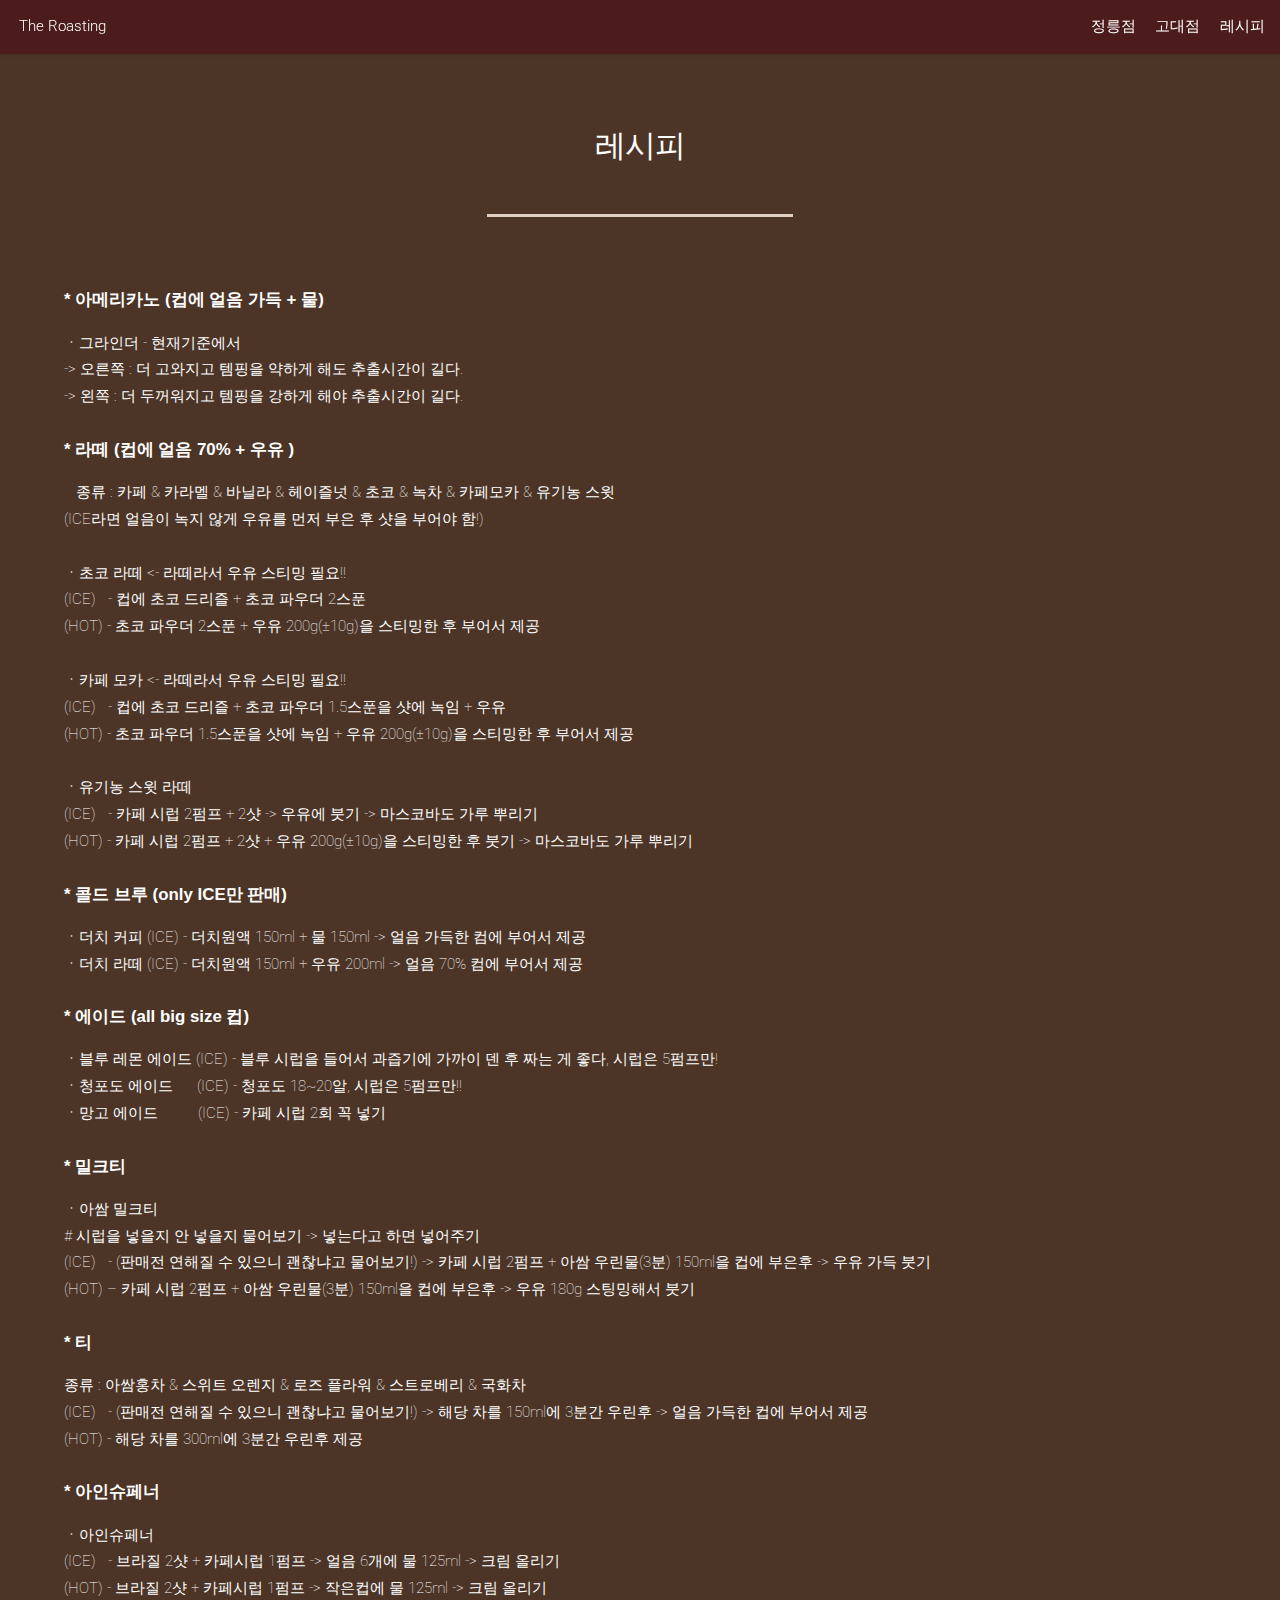
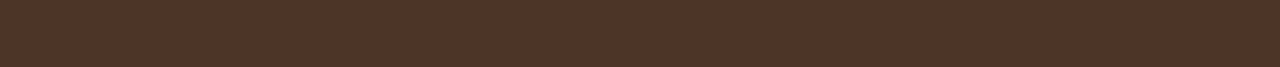
<file: recipe.html>
<!DOCTYPE HTML>
<!--
	Landed by HTML5 UP
	html5up.net | @ajlkn
	Free for personal and commercial use under the CCA 3.0 license (html5up.net/license)
-->

<!--
 ------------------------------
 * @history
 	version		date		brief
 	1.0.0.		2017-07-20	recipe.html 파일 생성및 초안 작성
 	1.0.1.		2017-07-20	레시피 내용 수정
	1.0.2.		2017-08-22	레시피 내용 수정 - 밀크티 관련
	1.0.3.		2017-08-24	레시피 내용 수정 - 아메리카노 관련
 * ----------------------------
 -->

<html>
	<head>
		<title>커피 원두량, 사용량 계산기</title>
		<meta charset="utf-8" />
		<meta name="viewport" content="user-scalable=no, initial-scale=1.0, maximum-scale=1.0, minimum-scale=1.0, width=device-width" />
		<!--[if lte IE 8]><script src="assets/js/ie/html5shiv.js"></script><![endif]-->
		<link rel="stylesheet" href="assets/css/main.css" />
		<!--[if lte IE 9]><link rel="stylesheet" href="assets/css/ie9.css" /><![endif]-->
		<!--[if lte IE 8]><link rel="stylesheet" href="assets/css/ie8.css" /><![endif]-->
	</head>
	<body>
		<div id="page-wrapper">

			<!-- Header -->
				<header id="header">
					<h1 id="logo"><a href="index.html">The Roasting</a></h1>
					 <nav id="nav">
						<ul>
							<li><a href="index.html">정릉점</a></li>
							<li><a href="korea.html">고대점</a></li>
							<li><a href="recipe.html">레시피</a></li>
							<!--<li><a href="#" class="button special">Sign Up</a></li>-->
						</ul>
					</nav>
				</header>

			<!-- Main -->
				<div id="main" class="wrapper style1">
					<div class="container">
						<header class="major">
							<h2>레시피</h2>

						</header>

							<section>

							<h4 style="font-weight: bold; font-family: sans-serif;">* 아메리카노 (컵에 얼음 가득 + 물)</h4>
								<div class="table-wrapper">
									ㆍ그라인더 - 현재기준에서  </br>
									-> 오른쪽 : 더 고와지고 템핑을 약하게 해도 추출시간이 길다.</br>
									-> 왼쪽  : 더 두꺼워지고 템핑을 강하게 해야 추출시간이 길다. </br></br>
								</div>

							<h4 style="font-weight: bold; font-family: sans-serif;">* 라떼 (컵에 얼음 70% + 우유 )</h4>
								<div class="table-wrapper">
									 &nbsp&nbsp 종류 : 카페 & 카라멜 & 바닐라 & 헤이즐넛 & 초코 & 녹차 & 카페모카 & 유기농 스윗</br>
									 (ICE라면 얼음이 녹지 않게 우유를 먼저 부은 후 샷을 부어야 함!)
									</br></br>
									ㆍ초코 라떼 <- 라떼라서 우유 스티밍 필요!!</br>
									(ICE) &nbsp&nbsp- 컵에 초코 드리즐 + 초코 파우더 2스푼</br>
									(HOT) - 초코 파우더 2스푼 + 우유 200g(±10g)을 스티밍한 후 부어서 제공</br>
									</br>
									ㆍ카페 모카 <- 라떼라서 우유 스티밍 필요!! </br>
									(ICE) &nbsp&nbsp- 컵에 초코 드리즐 + 초코 파우더 1.5스푼을 샷에 녹임 + 우유</br>
									(HOT) - 초코 파우더 1.5스푼을 샷에 녹임 + 우유 200g(±10g)을 스티밍한 후 부어서 제공</br>
									</br>
									ㆍ유기농 스윗 라떼  </br>
									(ICE) &nbsp&nbsp- 카페 시럽 2펌프 + 2샷 -> 우유에 붓기 -> 마스코바도 가루 뿌리기</br>
									(HOT) - 카페 시럽 2펌프 + 2샷 + 우유 200g(±10g)을 스티밍한 후 붓기 -> 마스코바도 가루 뿌리기</br>
									</br>
								</div>
							<h4 style="font-weight: bold; font-family: sans-serif;">* 콜드 브루 (only ICE만 판매)</h4>
								<div class="table-wrapper">
									ㆍ더치 커피 (ICE)  - 더치원액 150ml + 물 150ml -> 얼음 가득한 컴에 부어서 제공</br>	
									ㆍ더치 라떼 (ICE)  - 더치원액 150ml + 우유 200ml -> 얼음 70% 컴에 부어서 제공</br></br>
								</div>
							<h4 style="font-weight: bold; font-family: sans-serif;">* 에이드 (all big size 컵)</h4>
								<div class="table-wrapper">
									ㆍ블루 레몬 에이드 (ICE)  - 블루 시럽을 들어서 과즙기에 가까이 덴 후 짜는 게 좋다, 시럽은 5펌프만!</br>
									ㆍ청포도 에이드&nbsp&nbsp&nbsp&nbsp&nbsp&nbsp(ICE)  - 청포도 18~20알, 시럽은 5펌프만!!</br>
									ㆍ망고 에이드&nbsp&nbsp&nbsp&nbsp&nbsp&nbsp&nbsp&nbsp&nbsp&nbsp(ICE)  - 카페 시럽 2회 꼭 넣기</br>
								</div></br>
							<h4 style="font-weight: bold; font-family: sans-serif;">* 밀크티</h4>
								<div class="table-wrapper">
									ㆍ아쌈 밀크티</br>
									# 시럽을 넣을지 안 넣을지 물어보기 -> 넣는다고 하면 넣어주기</br>
									(ICE) &nbsp&nbsp- (판매전 연해질 수 있으니 괜찮냐고 물어보기!) -> 카페 시럽 2펌프 + 아쌈 우린물(3분) 150ml을 컵에 부은후 -> 우유 가득 붓기 </br>
									(HOT) – 카페 시럽 2펌프 + 아쌈 우린물(3분) 150ml을 컵에 부은후 -> 우유 180g 스팅밍해서 붓기</br></br>
								</div>

							<h4 style="font-weight: bold; font-family: sans-serif;">* 티</h4>
								<div class="table-wrapper">
									종류 : 아쌈홍차 & 스위트 오렌지 & 로즈 플라워 & 스트로베리 & 국화차</br>
									(ICE) &nbsp&nbsp- (판매전 연해질 수 있으니 괜찮냐고 물어보기!) -> 해당 차를 150ml에 3분간 우린후 -> 얼음 가득한 컵에 부어서 제공</br>
									(HOT) - 해당 차를 300ml에 3분간 우린후 제공</br>
								</div></br>
							<h4 style="font-weight: bold; font-family: sans-serif;">* 아인슈페너</h4>
								<div class="table-wrapper">
									ㆍ아인슈페너</br>
									(ICE) &nbsp&nbsp- 브라질 2샷 + 카페시럽 1펌프 -> 얼음 6개에 물 125ml -> 크림 올리기</br>
									(HOT) - 브라질 2샷 + 카페시럽 1펌프 -> 작은컵에 물 125ml -> 크림 올리기</br></br>
								</div>

								<!--
								<h4>* 라떼류</h4>
								<div class="table-wrapper">
									<table class="alt">
										<tbody>
											<tr>
												<td>카페 라떼</td>
												<td>바닐라 라떼</td>
												<td>카라멜 라떼</td>
											</tr>
											<tr>
												<td>헤이즐넛 라떼</td>
												<td>유기농 스윗 라떼</td>
												<td>그린티 라떼</td>
											</tr>
											<tr>
												<td>* 카페 모카</td>
												<td>* 핫 초코</td>
												<td>* 더치 라떼</td>
											</tr>
										</tbody>
									</table>
								</div>
								
							<h4>* 크림 올라가는 음료</h4>
								<div class="table-wrapper">
									<table class="alt">
										<tbody>
											<tr>
												<td>아인슈페너</td>
												<td>아인스모카무스</td>
											</tr>
										</tbody>
									</table>
								</div>

							<h4>* 차(tea)류</h4>
								<div class="table-wrapper">
									<table class="alt">
										<tbody>
											<tr>
												<td>국화차</td>
												<td>아쌈 홍차</td>
												<td>아쌈 밀크티</td>
											</tr>
											<tr>
												<td>스위트 오렌지</td>
												<td>로즈 플라워</td>
												<td>스트로베리</td>
											</tr>
										</tbody>
									</table>
								</div>

							<h4>* 음료류</h4>
								<div class="table-wrapper">
									<table class="alt">
										<tbody>
											<tr>
												<td>망고 에이드</td>
												<td>자몽 에이드</td>
												<td>아이스티(복숭아/석류)</td>
											</tr>
											<tr>
												<td>블루 레몬 에이드</td>
												<td>청포도 에이드</td>
												<td>자몽 / 망고 쥬스</td>
											</tr>
										</tbody>
									</table>
								</div>
								-->

							</section>

					</div>
				</div>

		</div>

		<!-- Scripts -->
			<script src="assets/js/jquery.min.js"></script>
			<script src="assets/js/jquery.scrolly.min.js"></script>
			<script src="assets/js/jquery.dropotron.min.js"></script>
			<script src="assets/js/jquery.scrollex.min.js"></script>
			<script src="assets/js/skel.min.js"></script>
			<script src="assets/js/util.js"></script>
			<!--[if lte IE 8]><script src="assets/js/ie/respond.min.js"></script><![endif]-->
			<script src="assets/js/main.js"></script>

	</body>
</html>
</file>
<file: assets/css/ie9.css>
/*
	Landed by HTML5 UP
	html5up.net | @ajlkn
	Free for personal and commercial use under the CCA 3.0 license (html5up.net/license)
*/

/* Loader */

	body.landing:before, body.landing:after {
		display: none !important;
	}

/* Icon */

	.icon.alt {
		color: inherit !important;
	}

	.icon.major.alt:before {
		color: #ffffff !important;
	}

/* Banner */

	#banner:after {
		background-color: rgba(23, 24, 32, 0.95);
	}

/* Footer */

	#footer .icons .icon.alt:before {
		color: #ffffff !important;
	}
</file>
<file: assets/css/ie8.css>
/*
	Landed by HTML5 UP
	html5up.net | @ajlkn
	Free for personal and commercial use under the CCA 3.0 license (html5up.net/license)
*/

/* Basic */

	body {
		color: #ffffff;
	}

	body, html, #page-wrapper {
		height: 100%;
	}

	blockquote {
		border-left: solid 4px #606067;
	}

	code {
		background: #32333b;
	}

	hr {
		border-bottom: solid 1px #606067;
	}

/* Icon */

	.icon.major {
		-ms-behavior: url("assets/js/ie/PIE.htc");
	}

/* Image */

	.image {
		position: relative;
		-ms-behavior: url("assets/js/ie/PIE.htc");
	}

		.image:before {
			display: none;
		}

		.image img {
			position: relative;
			-ms-behavior: url("assets/js/ie/PIE.htc");
		}

/* Form */

	input[type="text"],
	input[type="password"],
	input[type="email"],
	select,
	textarea {
		position: relative;
		-ms-behavior: url("assets/js/ie/PIE.htc");
	}

		input[type="text"]:focus,
		input[type="password"]:focus,
		input[type="email"]:focus,
		select:focus,
		textarea:focus {
			-ms-behavior: url("assets/js/ie/PIE.htc");
		}

	input[type="text"],
	input[type="password"],
	input[type="email"] {
		line-height: 3em;
	}

	input[type="checkbox"],
	input[type="radio"] {
		font-size: 3em;
	}

		input[type="checkbox"] + label:before,
		input[type="radio"] + label:before {
			display: none;
		}

/* Table */

	table tbody tr {
		border: solid 1px #606067;
	}

	table thead {
		border-bottom: solid 1px #606067;
	}

	table tfoot {
		border-top: solid 1px #606067;
	}

	table.alt tbody tr td {
		border: solid 1px #606067;
	}

/* Button */

	input[type="submit"],
	input[type="reset"],
	input[type="button"],
	.button {
		border: solid 1px #ffffff !important;
	}

		input[type="submit"].special,
		input[type="reset"].special,
		input[type="button"].special,
		.button.special {
			border: 0 !important;
		}

/* Goto Next */

	.goto-next {
		display: none;
	}

/* Spotlight */

	.spotlight {
		height: 100%;
	}

		.spotlight .content {
			background: #272833;
		}

/* Wrapper */

	.wrapper.style2 input[type="text"]:focus,
	.wrapper.style2 input[type="password"]:focus,
	.wrapper.style2 input[type="email"]:focus,
	.wrapper.style2 select:focus,
	.wrapper.style2 textarea:focus {
		border-color: #ffffff;
	}

	.wrapper.style2 input[type="submit"].special:hover, .wrapper.style2 input[type="submit"].special:active,
	.wrapper.style2 input[type="reset"].special:hover,
	.wrapper.style2 input[type="reset"].special:active,
	.wrapper.style2 input[type="button"].special:hover,
	.wrapper.style2 input[type="button"].special:active,
	.wrapper.style2 .button.special:hover,
	.wrapper.style2 .button.special:active {
		color: #e44c65 !important;
	}

/* Dropotron */

	.dropotron {
		background: #272833;
		box-shadow: none !important;
		-ms-behavior: url("assets/js/ie/PIE.htc");
	}

		.dropotron > li a, .dropotron > li span {
			color: #ffffff !important;
		}

		.dropotron.level-0 {
			margin-top: 0;
		}

			.dropotron.level-0:before {
				display: none;
			}

/* Header */

	#header {
		background: #272833;
	}

/* Banner */

	#banner {
		height: 100%;
	}

		#banner:before {
			height: 100%;
		}

		#banner:after {
			background-image: url("images/ie/banner-overlay.png");
		}
</file>
<file: assets/css/main.css>
@import url("font-awesome.min.css");
@import url("https://fonts.googleapis.com/css?family=Roboto:100,300,100italic,300italic");

/*
	Landed by HTML5 UP
	html5up.net | @ajlkn
	Free for personal and commercial use under the CCA 3.0 license (html5up.net/license)
	*/

	/* Reset */

	html, body, div, span, applet, object, iframe, h1, h2, h3, h4, h5, h6, p, blockquote, pre, a, abbr, acronym, address, big, cite, code, del, dfn, em, img, ins, kbd, q, s, samp, small, strike, strong, sub, sup, tt, var, b, u, i, center, dl, dt, dd, ol, ul, li, fieldset, form, label, legend, table, caption, tbody, tfoot, thead, tr, th, td, article, aside, canvas, details, embed, figure, figcaption, footer, header, hgroup, menu, nav, output, ruby, section, summary, time, mark, audio, video {
		margin: 0;
		padding: 0;
		border: 0;
		font-size: 100%;
		font: inherit;
		vertical-align: baseline;
	}

	output {
		font-weight: bold;
	}

	article, aside, details, figcaption, figure, footer, header, hgroup, menu, nav, section {
		display: block;
	}
	
	body {
		line-height: 1;
	}

	ol, ul {
		list-style: none;
	}

	blockquote, q {
		quotes: none;
	}

	blockquote:before, blockquote:after, q:before, q:after {
		content: '';
		content: none;
	}

	table {
		border-collapse: collapse;
		border-spacing: 0;
	}

	body {
		-webkit-text-size-adjust: none;
	}

	/* Box Model */

	*, *:before, *:after {
		-moz-box-sizing: border-box;
		-webkit-box-sizing: border-box;
		box-sizing: border-box;
	}

	/* Containers */

	.container {
		margin-left: auto;
		margin-right: auto;
	}

	.container.\31 25\25 {
		width: 100%;
		max-width: 87.5em;
		min-width: 70em;
	}

	.container.\37 5\25 {
		width: 52.5em;
	}

	.container.\35 0\25 {
		width: 35em;
	}

	.container.\32 5\25 {
		width: 17.5em;
	}

	.container {
		width: 70em;
	}

	@media screen and (max-width: 1680px) {

		.container.\31 25\25 {
			width: 100%;
			max-width: 87.5em;
			min-width: 70em;
		}

		.container.\37 5\25 {
			width: 52.5em;
		}

		.container.\35 0\25 {
			width: 35em;
		}

		.container.\32 5\25 {
			width: 17.5em;
		}

		.container {
			width: 70em;
		}

	}

	@media screen and (max-width: 1280px) {

		.container.\31 25\25 {
			width: 100%;
			max-width: 112.5%;
			min-width: 90%;
		}

		.container.\37 5\25 {
			width: 67.5%;
		}

		.container.\35 0\25 {
			width: 45%;
		}

		.container.\32 5\25 {
			width: 22.5%;
		}

		.container {
			width: 90%;
		}

	}

	@media screen and (max-width: 980px) {

		.container.\31 25\25 {
			width: 100%;
			max-width: 125%;
			min-width: 100%;
		}

		.container.\37 5\25 {
			width: 75%;
		}

		.container.\35 0\25 {
			width: 50%;
		}

		.container.\32 5\25 {
			width: 25%;
		}

		.container {
			width: 100% !important;
		}

	}

	@media screen and (max-width: 736px) {

		.container.\31 25\25 {
			width: 100%;
			max-width: 125%;
			min-width: 100%;
		}

		.container.\37 5\25 {
			width: 75%;
		}

		.container.\35 0\25 {
			width: 50%;
		}

		.container.\32 5\25 {
			width: 25%;
		}

		.container {
			width: 100% !important;
			font-size: 9pt;
		}

	}

	@media screen and (max-width: 480px) {



		.container.\31 25\25 {
			width: 100%;
			max-width: 125%;
			min-width: 100%;
		}

		.container.\37 5\25 {
			width: 75%;
		}

		.container.\35 0\25 {
			width: 50%;
		}

		.container.\32 5\25 {
			width: 25%;
		}

		.container {
			width: 100% !important;
			font-size: 8pt;

		}

	}



	@media screen and (max-width: 1680px) {

		.row > * {
			padding: 0 0 0 2.5em;
		}

		.row {
			margin: 0 0 -1px -2.5em;
		}

		.row.uniform > * {
			padding: 2.5em 0 0 2.5em;
		}

		.row.uniform {
			margin: -2.5em 0 -1px -2.5em;
		}

		.row.\32 00\25 > * {
			padding: 0 0 0 5em;
		}

		.row.\32 00\25 {
			margin: 0 0 -1px -5em;
		}

		.row.uniform.\32 00\25 > * {
			padding: 5em 0 0 5em;
		}

		.row.uniform.\32 00\25 {
			margin: -5em 0 -1px -5em;
		}

		.row.\31 50\25 > * {
			padding: 0 0 0 3.75em;
		}

		.row.\31 50\25 {
			margin: 0 0 -1px -3.75em;
		}

		.row.uniform.\31 50\25 > * {
			padding: 3.75em 0 0 3.75em;
		}

		.row.uniform.\31 50\25 {
			margin: -3.75em 0 -1px -3.75em;
		}

		.row.\35 0\25 > * {
			padding: 0 0 0 1.25em;
		}

		.row.\35 0\25 {
			margin: 0 0 -1px -1.25em;
		}

		.row.uniform.\35 0\25 > * {
			padding: 1.25em 0 0 1.25em;
		}

		.row.uniform.\35 0\25 {
			margin: -1.25em 0 -1px -1.25em;
		}

		.row.\32 5\25 > * {
			padding: 0 0 0 0.625em;
		}

		.row.\32 5\25 {
			margin: 0 0 -1px -0.625em;
		}

		.row.uniform.\32 5\25 > * {
			padding: 0.625em 0 0 0.625em;
		}

		.row.uniform.\32 5\25 {
			margin: -0.625em 0 -1px -0.625em;
		}

		.\31 2u\28xlarge\29, .\31 2u\24\28xlarge\29 {
			width: 100%;
			clear: none;
			margin-left: 0;
		}

		.\31 1u\28xlarge\29, .\31 1u\24\28xlarge\29 {
			width: 91.6666666667%;
			clear: none;
			margin-left: 0;
		}

		.\31 0u\28xlarge\29, .\31 0u\24\28xlarge\29 {
			width: 83.3333333333%;
			clear: none;
			margin-left: 0;
		}

		.\39 u\28xlarge\29, .\39 u\24\28xlarge\29 {
			width: 75%;
			clear: none;
			margin-left: 0;
		}

		.\38 u\28xlarge\29, .\38 u\24\28xlarge\29 {
			width: 66.6666666667%;
			clear: none;
			margin-left: 0;
		}

		.\37 u\28xlarge\29, .\37 u\24\28xlarge\29 {
			width: 58.3333333333%;
			clear: none;
			margin-left: 0;
		}

		.\36 u\28xlarge\29, .\36 u\24\28xlarge\29 {
			width: 50%;
			clear: none;
			margin-left: 0;
		}

		.\35 u\28xlarge\29, .\35 u\24\28xlarge\29 {
			width: 41.6666666667%;
			clear: none;
			margin-left: 0;
		}

		.\34 u\28xlarge\29, .\34 u\24\28xlarge\29 {
			width: 33.3333333333%;
			clear: none;
			margin-left: 0;
		}

		.\33 u\28xlarge\29, .\33 u\24\28xlarge\29 {
			width: 25%;
			clear: none;
			margin-left: 0;
		}

		.\32 u\28xlarge\29, .\32 u\24\28xlarge\29 {
			width: 16.6666666667%;
			clear: none;
			margin-left: 0;
		}

		.\31 u\28xlarge\29, .\31 u\24\28xlarge\29 {
			width: 8.3333333333%;
			clear: none;
			margin-left: 0;
		}

		.\31 2u\24\28xlarge\29 + *,
		.\31 1u\24\28xlarge\29 + *,
		.\31 0u\24\28xlarge\29 + *,
		.\39 u\24\28xlarge\29 + *,
		.\38 u\24\28xlarge\29 + *,
		.\37 u\24\28xlarge\29 + *,
		.\36 u\24\28xlarge\29 + *,
		.\35 u\24\28xlarge\29 + *,
		.\34 u\24\28xlarge\29 + *,
		.\33 u\24\28xlarge\29 + *,
		.\32 u\24\28xlarge\29 + *,
		.\31 u\24\28xlarge\29 + * {
			clear: left;
		}

		.\-11u\28xlarge\29 {
			margin-left: 91.66667%;
		}

		.\-10u\28xlarge\29 {
			margin-left: 83.33333%;
		}

		.\-9u\28xlarge\29 {
			margin-left: 75%;
		}

		.\-8u\28xlarge\29 {
			margin-left: 66.66667%;
		}

		.\-7u\28xlarge\29 {
			margin-left: 58.33333%;
		}

		.\-6u\28xlarge\29 {
			margin-left: 50%;
		}

		.\-5u\28xlarge\29 {
			margin-left: 41.66667%;
		}

		.\-4u\28xlarge\29 {
			margin-left: 33.33333%;
		}

		.\-3u\28xlarge\29 {
			margin-left: 25%;
		}

		.\-2u\28xlarge\29 {
			margin-left: 16.66667%;
		}

		.\-1u\28xlarge\29 {
			margin-left: 8.33333%;
		}

	}

	@media screen and (max-width: 1280px) {

		.row > * {
			padding: 0 0 0 2.5em;
		}

		.row {
			margin: 0 0 -1px -2.5em;
		}

		.row.uniform > * {
			padding: 2.5em 0 0 2.5em;
		}

		.row.uniform {
			margin: -2.5em 0 -1px -2.5em;
		}

		.row.\32 00\25 > * {
			padding: 0 0 0 5em;
		}

		.row.\32 00\25 {
			margin: 0 0 -1px -5em;
		}

		.row.uniform.\32 00\25 > * {
			padding: 5em 0 0 5em;
		}

		.row.uniform.\32 00\25 {
			margin: -5em 0 -1px -5em;
		}

		.row.\31 50\25 > * {
			padding: 0 0 0 3.75em;
		}

		.row.\31 50\25 {
			margin: 0 0 -1px -3.75em;
		}

		.row.uniform.\31 50\25 > * {
			padding: 3.75em 0 0 3.75em;
		}

		.row.uniform.\31 50\25 {
			margin: -3.75em 0 -1px -3.75em;
		}

		.row.\35 0\25 > * {
			padding: 0 0 0 1.25em;
		}

		.row.\35 0\25 {
			margin: 0 0 -1px -1.25em;
		}

		.row.uniform.\35 0\25 > * {
			padding: 1.25em 0 0 1.25em;
		}

		.row.uniform.\35 0\25 {
			margin: -1.25em 0 -1px -1.25em;
		}

		.row.\32 5\25 > * {
			padding: 0 0 0 0.625em;
		}

		.row.\32 5\25 {
			margin: 0 0 -1px -0.625em;
		}

		.row.uniform.\32 5\25 > * {
			padding: 0.625em 0 0 0.625em;
		}

		.row.uniform.\32 5\25 {
			margin: -0.625em 0 -1px -0.625em;
		}

		.\31 2u\28large\29, .\31 2u\24\28large\29 {
			width: 100%;
			clear: none;
			margin-left: 0;
		}

		.\31 1u\28large\29, .\31 1u\24\28large\29 {
			width: 91.6666666667%;
			clear: none;
			margin-left: 0;
		}

		.\31 0u\28large\29, .\31 0u\24\28large\29 {
			width: 83.3333333333%;
			clear: none;
			margin-left: 0;
		}

		.\39 u\28large\29, .\39 u\24\28large\29 {
			width: 75%;
			clear: none;
			margin-left: 0;
		}

		.\38 u\28large\29, .\38 u\24\28large\29 {
			width: 66.6666666667%;
			clear: none;
			margin-left: 0;
		}

		.\37 u\28large\29, .\37 u\24\28large\29 {
			width: 58.3333333333%;
			clear: none;
			margin-left: 0;
		}

		.\36 u\28large\29, .\36 u\24\28large\29 {
			width: 50%;
			clear: none;
			margin-left: 0;
		}

		.\35 u\28large\29, .\35 u\24\28large\29 {
			width: 41.6666666667%;
			clear: none;
			margin-left: 0;
		}

		.\34 u\28large\29, .\34 u\24\28large\29 {
			width: 33.3333333333%;
			clear: none;
			margin-left: 0;
		}

		.\33 u\28large\29, .\33 u\24\28large\29 {
			width: 25%;
			clear: none;
			margin-left: 0;
		}

		.\32 u\28large\29, .\32 u\24\28large\29 {
			width: 16.6666666667%;
			clear: none;
			margin-left: 0;
		}

		.\31 u\28large\29, .\31 u\24\28large\29 {
			width: 8.3333333333%;
			clear: none;
			margin-left: 0;
		}

		.\31 2u\24\28large\29 + *,
		.\31 1u\24\28large\29 + *,
		.\31 0u\24\28large\29 + *,
		.\39 u\24\28large\29 + *,
		.\38 u\24\28large\29 + *,
		.\37 u\24\28large\29 + *,
		.\36 u\24\28large\29 + *,
		.\35 u\24\28large\29 + *,
		.\34 u\24\28large\29 + *,
		.\33 u\24\28large\29 + *,
		.\32 u\24\28large\29 + *,
		.\31 u\24\28large\29 + * {
			clear: left;
		}

		.\-11u\28large\29 {
			margin-left: 91.66667%;
		}

		.\-10u\28large\29 {
			margin-left: 83.33333%;
		}

		.\-9u\28large\29 {
			margin-left: 75%;
		}

		.\-8u\28large\29 {
			margin-left: 66.66667%;
		}

		.\-7u\28large\29 {
			margin-left: 58.33333%;
		}

		.\-6u\28large\29 {
			margin-left: 50%;
		}

		.\-5u\28large\29 {
			margin-left: 41.66667%;
		}

		.\-4u\28large\29 {
			margin-left: 33.33333%;
		}

		.\-3u\28large\29 {
			margin-left: 25%;
		}

		.\-2u\28large\29 {
			margin-left: 16.66667%;
		}

		.\-1u\28large\29 {
			margin-left: 8.33333%;
		}

	}

	@media screen and (max-width: 980px) {

		.row > * {
			padding: 0 0 0 2.5em;
		}

		.row {
			margin: 0 0 -1px -2.5em;
		}

		.row.uniform > * {
			padding: 2.5em 0 0 2.5em;
		}

		.row.uniform {
			margin: -2.5em 0 -1px -2.5em;
		}

		.row.\32 00\25 > * {
			padding: 0 0 0 5em;
		}

		.row.\32 00\25 {
			margin: 0 0 -1px -5em;
		}

		.row.uniform.\32 00\25 > * {
			padding: 5em 0 0 5em;
		}

		.row.uniform.\32 00\25 {
			margin: -5em 0 -1px -5em;
		}

		.row.\31 50\25 > * {
			padding: 0 0 0 3.75em;
		}

		.row.\31 50\25 {
			margin: 0 0 -1px -3.75em;
		}

		.row.uniform.\31 50\25 > * {
			padding: 3.75em 0 0 3.75em;
		}

		.row.uniform.\31 50\25 {
			margin: -3.75em 0 -1px -3.75em;
		}

		.row.\35 0\25 > * {
			padding: 0 0 0 1.25em;
		}

		.row.\35 0\25 {
			margin: 0 0 -1px -1.25em;
		}

		.row.uniform.\35 0\25 > * {
			padding: 1.25em 0 0 1.25em;
		}

		.row.uniform.\35 0\25 {
			margin: -1.25em 0 -1px -1.25em;
		}

		.row.\32 5\25 > * {
			padding: 0 0 0 0.625em;
		}

		.row.\32 5\25 {
			margin: 0 0 -1px -0.625em;
		}

		.row.uniform.\32 5\25 > * {
			padding: 0.625em 0 0 0.625em;
		}

		.row.uniform.\32 5\25 {
			margin: -0.625em 0 -1px -0.625em;
		}

		.\31 2u\28medium\29, .\31 2u\24\28medium\29 {
			width: 100%;
			clear: none;
			margin-left: 0;
		}

		.\31 1u\28medium\29, .\31 1u\24\28medium\29 {
			width: 91.6666666667%;
			clear: none;
			margin-left: 0;
		}

		.\31 0u\28medium\29, .\31 0u\24\28medium\29 {
			width: 83.3333333333%;
			clear: none;
			margin-left: 0;
		}

		.\39 u\28medium\29, .\39 u\24\28medium\29 {
			width: 75%;
			clear: none;
			margin-left: 0;
		}

		.\38 u\28medium\29, .\38 u\24\28medium\29 {
			width: 66.6666666667%;
			clear: none;
			margin-left: 0;
		}

		.\37 u\28medium\29, .\37 u\24\28medium\29 {
			width: 58.3333333333%;
			clear: none;
			margin-left: 0;
		}

		.\36 u\28medium\29, .\36 u\24\28medium\29 {
			width: 50%;
			clear: none;
			margin-left: 0;
		}

		.\35 u\28medium\29, .\35 u\24\28medium\29 {
			width: 41.6666666667%;
			clear: none;
			margin-left: 0;
		}

		.\34 u\28medium\29, .\34 u\24\28medium\29 {
			width: 33.3333333333%;
			clear: none;
			margin-left: 0;
		}

		.\33 u\28medium\29, .\33 u\24\28medium\29 {
			width: 25%;
			clear: none;
			margin-left: 0;
		}

		.\32 u\28medium\29, .\32 u\24\28medium\29 {
			width: 16.6666666667%;
			clear: none;
			margin-left: 0;
		}

		.\31 u\28medium\29, .\31 u\24\28medium\29 {
			width: 8.3333333333%;
			clear: none;
			margin-left: 0;
		}

		.\31 2u\24\28medium\29 + *,
		.\31 1u\24\28medium\29 + *,
		.\31 0u\24\28medium\29 + *,
		.\39 u\24\28medium\29 + *,
		.\38 u\24\28medium\29 + *,
		.\37 u\24\28medium\29 + *,
		.\36 u\24\28medium\29 + *,
		.\35 u\24\28medium\29 + *,
		.\34 u\24\28medium\29 + *,
		.\33 u\24\28medium\29 + *,
		.\32 u\24\28medium\29 + *,
		.\31 u\24\28medium\29 + * {
			clear: left;
		}

		.\-11u\28medium\29 {
			margin-left: 91.66667%;
		}

		.\-10u\28medium\29 {
			margin-left: 83.33333%;
		}

		.\-9u\28medium\29 {
			margin-left: 75%;
		}

		.\-8u\28medium\29 {
			margin-left: 66.66667%;
		}

		.\-7u\28medium\29 {
			margin-left: 58.33333%;
		}

		.\-6u\28medium\29 {
			margin-left: 50%;
		}

		.\-5u\28medium\29 {
			margin-left: 41.66667%;
		}

		.\-4u\28medium\29 {
			margin-left: 33.33333%;
		}

		.\-3u\28medium\29 {
			margin-left: 25%;
		}

		.\-2u\28medium\29 {
			margin-left: 16.66667%;
		}

		.\-1u\28medium\29 {
			margin-left: 8.33333%;
		}

	}

	@media screen and (max-width: 736px) {

		.row > * {
			padding: 0 0 0 2.5em;
		}

		.row {
			margin: 0 0 -1px -2.5em;
		}

		.row.uniform > * {
			padding: 2.5em 0 0 2.5em;
		}

		.row.uniform {
			margin: -2.5em 0 -1px -2.5em;
		}

		.row.\32 00\25 > * {
			padding: 0 0 0 5em;
		}

		.row.\32 00\25 {
			margin: 0 0 -1px -5em;
		}

		.row.uniform.\32 00\25 > * {
			padding: 5em 0 0 5em;
		}

		.row.uniform.\32 00\25 {
			margin: -5em 0 -1px -5em;
		}

		.row.\31 50\25 > * {
			padding: 0 0 0 3.75em;
		}

		.row.\31 50\25 {
			margin: 0 0 -1px -3.75em;
		}

		.row.uniform.\31 50\25 > * {
			padding: 3.75em 0 0 3.75em;
		}

		.row.uniform.\31 50\25 {
			margin: -3.75em 0 -1px -3.75em;
		}

		.row.\35 0\25 > * {
			padding: 0 0 0 1.25em;
		}

		.row.\35 0\25 {
			margin: 0 0 -1px -1.25em;
		}

		.row.uniform.\35 0\25 > * {
			padding: 1.25em 0 0 1.25em;
		}

		.row.uniform.\35 0\25 {
			margin: -1.25em 0 -1px -1.25em;
		}

		.row.\32 5\25 > * {
			padding: 0 0 0 0.625em;
		}

		.row.\32 5\25 {
			margin: 0 0 -1px -0.625em;
		}

		.row.uniform.\32 5\25 > * {
			padding: 0.625em 0 0 0.625em;
		}

		.row.uniform.\32 5\25 {
			margin: -0.625em 0 -1px -0.625em;
		}

		.\31 2u\28small\29, .\31 2u\24\28small\29 {
			width: 100%;
			clear: none;
			margin-left: 0;
		}

		.\31 1u\28small\29, .\31 1u\24\28small\29 {
			width: 91.6666666667%;
			clear: none;
			margin-left: 0;
		}

		.\31 0u\28small\29, .\31 0u\24\28small\29 {
			width: 83.3333333333%;
			clear: none;
			margin-left: 0;
		}

		.\39 u\28small\29, .\39 u\24\28small\29 {
			width: 75%;
			clear: none;
			margin-left: 0;
		}

		.\38 u\28small\29, .\38 u\24\28small\29 {
			width: 66.6666666667%;
			clear: none;
			margin-left: 0;
		}

		.\37 u\28small\29, .\37 u\24\28small\29 {
			width: 58.3333333333%;
			clear: none;
			margin-left: 0;
		}

		.\36 u\28small\29, .\36 u\24\28small\29 {
			width: 50%;
			clear: none;
			margin-left: 0;
		}

		.\35 u\28small\29, .\35 u\24\28small\29 {
			width: 41.6666666667%;
			clear: none;
			margin-left: 0;
		}

		.\34 u\28small\29, .\34 u\24\28small\29 {
			width: 33.3333333333%;
			clear: none;
			margin-left: 0;
		}

		.\33 u\28small\29, .\33 u\24\28small\29 {
			width: 25%;
			clear: none;
			margin-left: 0;
		}

		.\32 u\28small\29, .\32 u\24\28small\29 {
			width: 16.6666666667%;
			clear: none;
			margin-left: 0;
		}

		.\31 u\28small\29, .\31 u\24\28small\29 {
			width: 8.3333333333%;
			clear: none;
			margin-left: 0;
		}

		.\31 2u\24\28small\29 + *,
		.\31 1u\24\28small\29 + *,
		.\31 0u\24\28small\29 + *,
		.\39 u\24\28small\29 + *,
		.\38 u\24\28small\29 + *,
		.\37 u\24\28small\29 + *,
		.\36 u\24\28small\29 + *,
		.\35 u\24\28small\29 + *,
		.\34 u\24\28small\29 + *,
		.\33 u\24\28small\29 + *,
		.\32 u\24\28small\29 + *,
		.\31 u\24\28small\29 + * {
			clear: left;
		}

		.\-11u\28small\29 {
			margin-left: 91.66667%;
		}

		.\-10u\28small\29 {
			margin-left: 83.33333%;
		}

		.\-9u\28small\29 {
			margin-left: 75%;
		}

		.\-8u\28small\29 {
			margin-left: 66.66667%;
		}

		.\-7u\28small\29 {
			margin-left: 58.33333%;
		}

		.\-6u\28small\29 {
			margin-left: 50%;
		}

		.\-5u\28small\29 {
			margin-left: 41.66667%;
		}

		.\-4u\28small\29 {
			margin-left: 33.33333%;
		}

		.\-3u\28small\29 {
			margin-left: 25%;
		}

		.\-2u\28small\29 {
			margin-left: 16.66667%;
		}

		.\-1u\28small\29 {
			margin-left: 8.33333%;
		}

	}

	@media screen and (max-width: 480px) {

		.row > * {
			padding: 0 0 0 2.5em;
		}

		.row {
			margin: 0 0 -1px -2.5em;
		}

		.row.uniform > * {
			padding: 2.5em 0 0 2.5em;
		}

		.row.uniform {
			margin: -2.5em 0 -1px -2.5em;
		}

		.row.\32 00\25 > * {
			padding: 0 0 0 5em;
		}

		.row.\32 00\25 {
			margin: 0 0 -1px -5em;
		}

		.row.uniform.\32 00\25 > * {
			padding: 5em 0 0 5em;
		}

		.row.uniform.\32 00\25 {
			margin: -5em 0 -1px -5em;
		}

		.row.\31 50\25 > * {
			padding: 0 0 0 3.75em;
		}

		.row.\31 50\25 {
			margin: 0 0 -1px -3.75em;
		}

		.row.uniform.\31 50\25 > * {
			padding: 3.75em 0 0 3.75em;
		}

		.row.uniform.\31 50\25 {
			margin: -3.75em 0 -1px -3.75em;
		}

		.row.\35 0\25 > * {
			padding: 0 0 0 1.25em;
		}

		.row.\35 0\25 {
			margin: 0 0 -1px -1.25em;
		}

		.row.uniform.\35 0\25 > * {
			padding: 1.25em 0 0 1.25em;
		}

		.row.uniform.\35 0\25 {
			margin: -1.25em 0 -1px -1.25em;
		}

		.row.\32 5\25 > * {
			padding: 0 0 0 0.625em;
		}

		.row.\32 5\25 {
			margin: 0 0 -1px -0.625em;
		}

		.row.uniform.\32 5\25 > * {
			padding: 0.625em 0 0 0.625em;
		}

		.row.uniform.\32 5\25 {
			margin: -0.625em 0 -1px -0.625em;
		}

		.\31 2u\28xsmall\29, .\31 2u\24\28xsmall\29 {
			width: 100%;
			clear: none;
			margin-left: 0;
		}

		.\31 1u\28xsmall\29, .\31 1u\24\28xsmall\29 {
			width: 91.6666666667%;
			clear: none;
			margin-left: 0;
		}

		.\31 0u\28xsmall\29, .\31 0u\24\28xsmall\29 {
			width: 83.3333333333%;
			clear: none;
			margin-left: 0;
		}

		.\39 u\28xsmall\29, .\39 u\24\28xsmall\29 {
			width: 75%;
			clear: none;
			margin-left: 0;
		}

		.\38 u\28xsmall\29, .\38 u\24\28xsmall\29 {
			width: 66.6666666667%;
			clear: none;
			margin-left: 0;
		}

		.\37 u\28xsmall\29, .\37 u\24\28xsmall\29 {
			width: 58.3333333333%;
			clear: none;
			margin-left: 0;
		}

		.\36 u\28xsmall\29, .\36 u\24\28xsmall\29 {
			width: 50%;
			clear: none;
			margin-left: 0;
		}

		.\35 u\28xsmall\29, .\35 u\24\28xsmall\29 {
			width: 41.6666666667%;
			clear: none;
			margin-left: 0;
		}

		.\34 u\28xsmall\29, .\34 u\24\28xsmall\29 {
			width: 33.3333333333%;
			clear: none;
			margin-left: 0;
		}

		.\33 u\28xsmall\29, .\33 u\24\28xsmall\29 {
			width: 25%;
			clear: none;
			margin-left: 0;
		}

		.\32 u\28xsmall\29, .\32 u\24\28xsmall\29 {
			width: 16.6666666667%;
			clear: none;
			margin-left: 0;
		}

		.\31 u\28xsmall\29, .\31 u\24\28xsmall\29 {
			width: 8.3333333333%;
			clear: none;
			margin-left: 0;
		}

		.\31 2u\24\28xsmall\29 + *,
		.\31 1u\24\28xsmall\29 + *,
		.\31 0u\24\28xsmall\29 + *,
		.\39 u\24\28xsmall\29 + *,
		.\38 u\24\28xsmall\29 + *,
		.\37 u\24\28xsmall\29 + *,
		.\36 u\24\28xsmall\29 + *,
		.\35 u\24\28xsmall\29 + *,
		.\34 u\24\28xsmall\29 + *,
		.\33 u\24\28xsmall\29 + *,
		.\32 u\24\28xsmall\29 + *,
		.\31 u\24\28xsmall\29 + * {
			clear: left;
		}

		.\-11u\28xsmall\29 {
			margin-left: 91.66667%;
		}

		.\-10u\28xsmall\29 {
			margin-left: 83.33333%;
		}

		.\-9u\28xsmall\29 {
			margin-left: 75%;
		}

		.\-8u\28xsmall\29 {
			margin-left: 66.66667%;
		}

		.\-7u\28xsmall\29 {
			margin-left: 58.33333%;
		}

		.\-6u\28xsmall\29 {
			margin-left: 50%;
		}

		.\-5u\28xsmall\29 {
			margin-left: 41.66667%;
		}

		.\-4u\28xsmall\29 {
			margin-left: 33.33333%;
		}

		.\-3u\28xsmall\29 {
			margin-left: 25%;
		}

		.\-2u\28xsmall\29 {
			margin-left: 16.66667%;
		}

		.\-1u\28xsmall\29 {
			margin-left: 8.33333%;
		}

	}

	/* Basic */

	html, body {
		background: #4c3527;
	}

	body.is-loading *, body.is-loading *:before, body.is-loading *:after {
		-moz-animation: none !important;
		-webkit-animation: none !important;
		-ms-animation: none !important;
		animation: none !important;
		-moz-transition: none !important;
		-webkit-transition: none !important;
		-ms-transition: none !important;
		transition: none !important;
	}

	body, select, textarea {
		color: white; 
		font-family: "Roboto", Helvetica, sans-serif;
		font-size: 15pt;
		font-weight: 100;
		line-height: 1.75em;
	}

	a {
		-moz-transition: border-color 0.2s ease-in-out, color 0.2s ease-in-out;
		-webkit-transition: border-color 0.2s ease-in-out, color 0.2s ease-in-out;
		-ms-transition: border-color 0.2s ease-in-out, color 0.2s ease-in-out;
		transition: border-color 0.2s ease-in-out, color 0.2s ease-in-out;
		border-bottom: dotted 0px;
		color: #e44c65;
		text-decoration: none;
	}

	a:hover {
		color: #e44c65 !important;
		border-bottom-color: transparent;
	}

	strong, b {
		color: #ffffff;
		font-weight: 300;
	}

	em, i {
		font-style: italic;
	}

	p {
		margin: 0 0 2em 0;
	}

	h1, h2, h3, h4, h5, h6 {
		color: #ffffff;
		font-weight: 300;
		line-height: 1em;
		margin: 0 0 1em 0;
	}

	h1 a, h2 a, h3 a, h4 a, h5 a, h6 a {
		color: inherit;
		border: 0;
	}

	h2 {
		font-size: 2em;
		line-height: 1.5em;
		letter-spacing: -0.025em;
	}

	h3 {
		font-size: 1.35em;
		line-height: 1.5em;
	}

	h4 {
		font-size: 1.1em;
		line-height: 1.5em;
	}

	h5 {
		font-size: 0.9em;
		line-height: 1.5em;
	}

	h6 {
		font-size: 0.7em;
		line-height: 1.5em;
	}

	sub {
		font-size: 0.8em;
		position: relative;
		top: 0.5em;
	}

	sup {
		font-size: 0.8em;
		position: relative;
		top: -0.5em;
	}

	hr {
		border: 0;
		border-bottom: solid 1px rgba(255, 255, 255, 0.3);
		margin: 3em 0;
	}

	hr.major {
		margin: 4em 0;
	}

	blockquote {
		border-left: solid 4px rgba(255, 255, 255, 0.3);
		font-style: italic;
		margin: 0 0 2em 0;
		padding: 0.5em 0 0.5em 2em;
	}

	code {
		background: rgba(255, 255, 255, 0.075);
		border-radius: 4px;
		font-family: "Courier New", monospace;
		font-size: 0.9em;
		margin: 0 0.25em;
		padding: 0.25em 0.65em;
	}

	pre {
		-webkit-overflow-scrolling: touch;
		font-family: "Courier New", monospace;
		font-size: 0.9em;
		margin: 0 0 2em 0;
	}

	pre code {
		display: block;
		line-height: 1.75em;
		padding: 1em 1.5em;
		overflow-x: auto;
	}

	.align-left {
		text-align: left;
	}

	.align-center {
		text-align: center;
	}

	.align-right {
		text-align: right;
	}



	/* Section/Article */

	section.special, article.special {
		text-align: center;
	}

	header p {
		color: #ffffff;
		position: relative;
		margin: 0 0 1.5em 0;
	}

	header h2 + p {
		font-size: 1.25em;
		margin-top: -1em;
		line-height: 1.75em;
	}

	header h3 + p {
		font-size: 1.1em;
		margin-top: -0.8em;
		line-height: 1.75em;
	}

	header h4 + p,
	header h5 + p,
	header h6 + p {
		font-size: 0.9em;
		margin-top: -0.6em;
		line-height: 1.5em;
	}

	header.major {
		margin: 0 0 4em 0;
		position: relative;
		text-align: center;
	}

	header.major:after {
		background: #e0cfc5;
		content: '';
		display: inline-block;
		height: 0.2em;
		max-width: 20em;
		width: 75%;
	}

	footer.major {
		margin: 4em 0 0 0;
	}

	/* Form */

	form {
		margin: 0 0 2em 0;
	}

	label {
		color: #ffffff;
		display: block;
		font-size: 0.9em;
		font-weight: 300;
		margin: 0 0 1em 0;
	}

	input[type="text"],
	input[type="tel"],
	select,
	textarea {
		-moz-appearance: none;
		-webkit-appearance: none;
		-ms-appearance: none;
		appearance: none;
		-moz-transition: border-color 0.2s ease-in-out;
		-webkit-transition: border-color 0.2s ease-in-out;
		-ms-transition: border-color 0.2s ease-in-out;
		transition: border-color 0.2s ease-in-out;
		border-radius: 3px;
		border: solid 1px rgba(255, 255, 255, 0.3);
		display: block;
		background: white;
		color: black;
		text-decoration: none;
		outline: 0;
		padding: 0 0.5em;
		width: auto;
	}

	input[type="password"],
	input[type="email"],
	select,
	textarea {
		-moz-appearance: none;
		-webkit-appearance: none;
		-ms-appearance: none;
		appearance: none;
		-moz-transition: border-color 0.2s ease-in-out;
		-webkit-transition: border-color 0.2s ease-in-out;
		-ms-transition: border-color 0.2s ease-in-out;
		transition: border-color 0.2s ease-in-out;
		background: white;
		border-radius: 4px;
		border: solid 1px rgba(255, 255, 255, 0.3);
		color: black;
		display: block;
		outline: 0;
		padding: 0 1em;
		text-decoration: none;
		width: 100%;
	}
	input[type="password"]:invalid,
	input[type="email"]:invalid,
	select:invalid,
	textarea:invalid {
		box-shadow: none;
	}

	input[type="text"]:focus,
	input[type="tel"]:focus,
	input[type="password"]:focus,
	input[type="email"]:focus,
	select:focus,
	textarea:focus {
		border-color: #e44c65;
	}

	.select-wrapper {
		text-decoration: none;
		display: block;
		position: relative;
	}

	.select-wrapper:before {
		-moz-osx-font-smoothing: grayscale;
		-webkit-font-smoothing: antialiased;
		font-family: FontAwesome;
		font-style: normal;
		font-weight: normal;
		text-transform: none !important;
	}

	.select-wrapper:before {
		color: rgba(255, 255, 255, 0.3);
		content: '\f078';
		display: block;
		height: 3em;
		line-height: 3em;
		pointer-events: none;
		position: absolute;
		right: 0;
		text-align: center;
		top: 0;
		width: 3em;
	}

	.select-wrapper select::-ms-expand {
		display: none;
	}

	input[type="password"],
	input[type="email"],
	select {
		height: 2.5em;
	}

	textarea {
		padding: 0.75em 1em;
	}

	select option {
		background-color: #1c1d26;
		color: #ffffff;
	}

	select:focus::-ms-value {
		background: transparent;
	}

	input[type="checkbox"],
	input[type="radio"] {
		-moz-appearance: none;
		-webkit-appearance: none;
		-ms-appearance: none;
		appearance: none;
		display: block;
		float: left;
		margin-right: -2em;
		opacity: 0;
		width: 1em;
		z-index: -1;
	}

	input[type="checkbox"] + label,
	input[type="radio"] + label {
		text-decoration: none;
		color: rgba(255, 255, 255, 0.75);
		cursor: pointer;
		display: inline-block;
		font-size: 1em;
		font-weight: 100;
		padding-left: 2.55em;
		padding-right: 0.75em;
		position: relative;
	}

	input[type="checkbox"] + label:before,
	input[type="radio"] + label:before {
		-moz-osx-font-smoothing: grayscale;
		-webkit-font-smoothing: antialiased;
		font-family: FontAwesome;
		font-style: normal;
		font-weight: normal;
		text-transform: none !important;
	}

	input[type="checkbox"] + label:before,
	input[type="radio"] + label:before {
		border-radius: 4px;
		border: solid 1px rgba(255, 255, 255, 0.3);
		content: '';
		display: inline-block;
		height: 1.8em;
		left: 0;
		line-height: 1.725em;
		position: absolute;
		text-align: center;
		top: 0;
		width: 1.8em;
	}

	input[type="checkbox"]:checked + label:before,
	input[type="radio"]:checked + label:before {
		background: rgba(255, 255, 255, 0.25);
		color: #ffffff;
		content: '\f00c';
	}

	input[type="checkbox"]:focus + label:before,
	input[type="radio"]:focus + label:before {
		border-color: #e44c65;
	}

	input[type="checkbox"] + label:before {
		border-radius: 4px;
	}

	input[type="radio"] + label:before {
		border-radius: 100%;
	}

	::-webkit-input-placeholder {
		color: rgba(0, 0, 0, 0.6) !important;
		opacity: 1.0;
	}

	:-moz-placeholder {
		color: rgba(0, 0, 0, 0.6) !important;
		opacity: 1.0;
	}

	::-moz-placeholder {
		color: rgba(0, 0, 0, 0.6) !important;
		opacity: 1.0;
	}

	:-ms-input-placeholder {
		color: rgba(0, 0, 0, 0.6) !important;
		opacity: 1.0;
	}

	.formerize-placeholder {
		color: rgba(0, 0, 0, 0.6) !important;
		opacity: 1.0;
	}




	/* Image */

	.image {
		border-radius: 4px;
		border: 0;
		display: inline-block;
		position: relative;
		overflow: hidden;
	}

	.image:before {
		content: '';
		display: block;
		position: absolute;
		left: 0;
		top: 0;
		background-image: url("images/overlay.png");
		width: 100%;
		height: 100%;
		z-index: 1;
	}

	.image img {
		border-radius: 4px;
		display: block;
	}

	.image.left {
		float: left;
		margin: 0 1.5em 1em 0;
		top: 0.25em;
	}

	.image.right {
		float: right;
		margin: 0 0 1em 1.5em;
		top: 0.25em;
	}

	.image.left, .image.right {
		max-width: 40%;
	}

	.image.left img, .image.right img {
		width: 100%;
	}

	.image.fit {
		display: block;
		margin: 0 0 2em 0;
		width: 100%;
	}

	.image.fit img {
		width: 100%;
	}



	/* Table */

	.table-wrapper {
		-webkit-overflow-scrolling: touch;
		overflow-x: auto;
	}

	table {
		margin: 0 0 2em 0;
		width: 100%;
	}

	table tbody tr {
		border: solid 1px rgba(255, 255, 255, 0.3);
		border-left: 0;
		border-right: 0;
	}

	table tbody tr:nth-child(2n + 1) {
		background-color: rgba(255, 255, 255, 0.075);
	}

	table td {
		padding: 0.75em 0.75em;
	}

	table th {
		color: #ffffff;
		font-size: 0.9em;
		font-weight: 300;
		padding: 0 0.75em 0.75em 0.75em;
		text-align: left;
	}

	table thead {
		border-bottom: solid 1px rgba(255, 255, 255, 0.3);
	}

	table tfoot {
		border-top: solid 1px rgba(255, 255, 255, 0.3);
	}

	table.alt {
		border-collapse: separate;
	}

	table.alt tbody tr td {
		border: solid 1px rgba(255, 255, 255, 0.3);
		border-left-width: 0;
		border-top-width: 0;
	}

	table.alt tbody tr td:first-child {
		border-left-width: 1px;
	}

	table.alt tbody tr:first-child td {
		border-top-width: 1px;
	}

	table.alt thead {
		border-bottom: 0;
	}

	table.alt tfoot {
		border-top: 0;
	}

	/* Button */

	input[type="submit"],
	input[type="reset"],
	input[type="button"],
	.button {
		-moz-appearance: none;
		-webkit-appearance: none;
		-ms-appearance: none;
		appearance: none;
		-moz-transition: background-color 0.2s ease-in-out, color 0.2s ease-in-out, box-shadow 0.2s ease-in-out;
		-webkit-transition: background-color 0.2s ease-in-out, color 0.2s ease-in-out, box-shadow 0.2s ease-in-out;
		-ms-transition: background-color 0.2s ease-in-out, color 0.2s ease-in-out, box-shadow 0.2s ease-in-out;
		transition: background-color 0.2s ease-in-out, color 0.2s ease-in-out, box-shadow 0.2s ease-in-out;
		background-color: transparent;
		border-radius: 4px;
		border: 0;
		box-shadow: inset 0 0 0 1px rgba(255, 255, 255, 0.3);
		color: #ffffff !important;
		cursor: pointer;
		display: inline-block;
		font-weight: 300;
		height: 2.5em;
		line-height: 3em;
		padding: 0 2.25em;
		text-align: center;
		text-decoration: none;
		white-space: nowrap;
		width: 100%;
	}

	input[type="submit"]:hover, input[type="submit"]:active,
	input[type="reset"]:hover,
	input[type="reset"]:active,
	input[type="button"]:hover,
	input[type="button"]:active,
	.button:hover,
	.button:active {
		box-shadow: inset 0 0 0 1px #e44c65;
		color: #e44c65 !important;
	}

	input[type="submit"]:active,
	input[type="reset"]:active,
	input[type="button"]:active,
	.button:active {
		background-color: rgba(228, 76, 101, 0.15);
	}

	input[type="submit"].icon:before,
	input[type="reset"].icon:before,
	input[type="button"].icon:before,
	.button.icon:before {
		margin-right: 0.5em;
	}

	input[type="submit"].fit,
	input[type="reset"].fit,
	input[type="button"].fit,
	.button.fit {
		display: block;
		margin: 0 0 1em 0;
		width: 100%;
	}

	input[type="submit"].small,
	input[type="reset"].small,
	input[type="button"].small,
	.button.small {
		font-size: 0.8em;
	}

	input[type="submit"].big,
	input[type="reset"].big,
	input[type="button"].big,
	.button.big {
		font-size: 1.35em;
	}

	input[type="submit"].special,
	input[type="reset"].special,
	input[type="button"].special,
	.button.special {
		background-color: #e44c65;
		box-shadow: none;
		color: #ffffff !important;
	}

	input[type="submit"].special:hover,
	input[type="reset"].special:hover,
	input[type="button"].special:hover,
	.button.special:hover {
		background-color: #e76278;
	}

	input[type="submit"].special:active,
	input[type="reset"].special:active,
	input[type="button"].special:active,
	.button.special:active {
		background-color: #e13652;
	}

	input[type="submit"].disabled, input[type="submit"]:disabled,
	input[type="reset"].disabled,
	input[type="reset"]:disabled,
	input[type="button"].disabled,
	input[type="button"]:disabled,
	.button.disabled,
	.button:disabled {
		background-color: rgba(255, 255, 255, 0.3) !important;
		box-shadow: none !important;
		color: #ffffff !important;
		cursor: default;
		opacity: 0.25;
	}



	/* Header */

	#page-wrapper {
		padding-top: 3.5em;
	}

	#header {
		background: #4C1B1B;
		box-shadow: 0 0 0.25em 0 rgba(0, 0, 0, 0.25);
		cursor: default;
		height: 3.5em;
		left: 0;
		line-height: 3.5em;
		position: fixed;
		top: 0;
		width: 100%;
		z-index: 100;
	}

	#header h1 {
		height: inherit;
		left: 1.25em;
		line-height: inherit;
		margin: 0;
		position: absolute;
		top: 0;
	}

	#header nav {
		position: absolute;
		right: 1em;
		top: 0;
	}

	#header nav ul {
		margin: 0;
	}

	#header nav ul li {
		display: inline-block;
		margin-left: 1em;
	}

	#header nav ul li a, #header nav ul li span {
		border: 0;
		color: inherit;
		display: inline-block;
		height: inherit;
		line-height: inherit;
		outline: 0;
	}

	#header nav ul li a.button, #header nav ul li span.button {
		height: 2em;
		line-height: 2em;
		padding: 0 1.25em;
	}

	#header nav ul li a:not(.button):before, #header nav ul li span:not(.button):before {
		margin-right: 0.5em;
	}

	#header nav ul li.active > a, #header nav ul li.active > span {
		color: #e44c65;
	}

	#header nav ul li > ul {
		display: none;
	}

	body.landing #page-wrapper {
		padding-top: 0;
	}

	body.landing #header {
		background: transparent;
		box-shadow: none;
		position: absolute;
	}

	/* XLarge */

	@media screen and (max-width: 1680px) {

		/* Basic */

		body, input, select, textarea {
			font-size: 13pt;
		}

	}

	/* Large */

	@media screen and (max-width: 1280px) {

		/* Basic */

		body, input, select, textarea {
			font-size: 11.5pt;
		}

		

		/* Wrapper */

		.wrapper {
			padding: 4.5em 0 2.5em 0;
		}

		

	}

	/* Medium */

	@media screen and (max-width: 980px) {

		/* Basic */

		body, input, select, textarea {
			font-size: 12pt;
		}

		

		/* Wrapper */

		.wrapper {
			padding: 4.5em 2.5em 2.5em 2.5em;
		}



	}

	/* Small */

	#navPanel, #titleBar {
		display: none;
	}

	@media screen and (max-width: 736px) {

		/* Basic */

		html, body {
			overflow-x: hidden;
		}

		body, input, select, textarea {
			font-size: 12pt;
		}

		h2 {
			font-size: 1.5em;
		}

		h3 {
			font-size: 1.2em;
		}

		h4 {
			font-size: 1em;
		}

		/* Section/Article */

		header p br {
			display: none;
		}

		header h2 + p {
			font-size: 1em;
		}

		header h3 + p {
			font-size: 1em;
		}

		header h4 + p,
		header h5 + p,
		header h6 + p {
			font-size: 0.9em;
		}

		header.major {
			margin: 0 0 2em 0;
		}

		/* Goto Next */

		.goto-next:before {
			height: 0.8em;
			margin: -0.4em 0 0 -0.6em;
			width: 1.2em;
		}

		/* Spotlight */

		.spotlight {
			box-shadow: 0 0.125em 0.5em 0 rgba(0, 0, 0, 0.25);
		}

		.spotlight .image.main {
			max-height: 60vh;
		}

		.spotlight .content {
			border-top-width: 0.2em !important;
			padding: 3.25em 1.5em 1.25em 1.5em !important;
		}

		/* Banner */

		#banner {
			box-shadow: 0 0.125em 0.5em 0 rgba(0, 0, 0, 0.25);
			min-height: calc(100vh - 44px);
		}

		#banner:before {
			height: calc(100vh - 44px);
		}

		#banner .content {
			padding: 4.0625em 1.5em 4.875em 1.5em;
		}

		#banner .content header h2 {
			font-size: 1.5em;
		}

		#banner .content .image {
			height: 9em;
			width: 9em;
		}

		/* Off-Canvas Navigation */

		#page-wrapper {
			-moz-backface-visibility: hidden;
			-webkit-backface-visibility: hidden;
			-ms-backface-visibility: hidden;
			backface-visibility: hidden;
			-moz-transition: -moz-transform 0.5s ease;
			-webkit-transition: -webkit-transform 0.5s ease;
			-ms-transition: -ms-transform 0.5s ease;
			transition: transform 0.5s ease;
			padding-bottom: 1px;
			padding-top: 44px !important;
		}

		#titleBar {
			-moz-backface-visibility: hidden;
			-webkit-backface-visibility: hidden;
			-ms-backface-visibility: hidden;
			backface-visibility: hidden;
			-moz-transition: -moz-transform 0.5s ease;
			-webkit-transition: -webkit-transform 0.5s ease;
			-ms-transition: -ms-transform 0.5s ease;
			transition: transform 0.5s ease;
			display: block;
			height: 44px;
			left: 0;
			position: fixed;
			top: 0;
			width: 100%;
			z-index: 10001;
			background: #4C1B1B; /* small size titlebar background */
			box-shadow: 0 0.125em 0.125em 0 rgba(0, 0, 0, 0.125);
		}

		#titleBar .title {
			color: #ffffff;
			display: block;
			font-weight: 300;
			height: 44px;
			line-height: 44px;
			text-align: center;
		}

		#titleBar .title a {
			color: inherit;
			border: 0;
		}

		#titleBar .toggle {
			text-decoration: none;
			height: 60px;
			left: 0;
			position: absolute;
			top: 0;
			width: 90px;
			outline: 0;
			border: 0;
		}

		#titleBar .toggle:before {
			-moz-osx-font-smoothing: grayscale;
			-webkit-font-smoothing: antialiased;
			font-family: FontAwesome;
			font-style: normal;
			font-weight: normal;
			text-transform: none !important;
		}

		#titleBar .toggle:before {
			background: #e44c65;
			color: rgba(255, 255, 255, 0.5);
			content: '\f0c9';
			display: block;
			font-size: 18px;
			height: 44px;
			left: 0;
			line-height: 44px;
			position: absolute;
			text-align: center;
			top: 0;
			width: 54px;
		}

		#navPanel {
			-moz-backface-visibility: hidden;
			-webkit-backface-visibility: hidden;
			-ms-backface-visibility: hidden;
			backface-visibility: hidden;
			-moz-transform: translateX(-275px);
			-webkit-transform: translateX(-275px);
			-ms-transform: translateX(-275px);
			transform: translateX(-275px);
			-moz-transition: -moz-transform 0.5s ease;
			-webkit-transition: -webkit-transform 0.5s ease;
			-ms-transition: -ms-transform 0.5s ease;
			transition: transform 0.5s ease;
			display: block;
			height: 100%;
			left: 0;
			overflow-y: auto;
			position: fixed;
			top: 0;
			width: 275px;
			z-index: 10002;
			background: #181920;
			padding: 0.75em 1.25em;
		}

		#navPanel .link {
			border: 0;
			border-top: solid 1px rgba(255, 255, 255, 0.05);
			color: rgba(255, 255, 255, 0.75);
			display: block;
			height: 3em;
			line-height: 3em;
			text-decoration: none;
		}

		#navPanel .link:hover {
			color: inherit !important;
		}

		#navPanel .link:first-child {
			border-top: 0;
		}

		#navPanel .link.depth-0 {
			color: #ffffff;
			font-weight: 300;
		}

		#navPanel .link .indent-1 {
			display: inline-block;
			width: 1.25em;
		}

		#navPanel .link .indent-2 {
			display: inline-block;
			width: 2.5em;
		}

		#navPanel .link .indent-3 {
			display: inline-block;
			width: 3.75em;
		}

		#navPanel .link .indent-4 {
			display: inline-block;
			width: 5em;
		}

		#navPanel .link .indent-5 {
			display: inline-block;
			width: 6.25em;
		}

		body.navPanel-visible #page-wrapper {
			-moz-transform: translateX(275px);
			-webkit-transform: translateX(275px);
			-ms-transform: translateX(275px);
			transform: translateX(275px);
		}

		body.navPanel-visible #titleBar {
			-moz-transform: translateX(275px);
			-webkit-transform: translateX(275px);
			-ms-transform: translateX(275px);
			transform: translateX(275px);
		}

		body.navPanel-visible #navPanel {
			-moz-transform: translateX(0);
			-webkit-transform: translateX(0);
			-ms-transform: translateX(0);
			transform: translateX(0);
		}

		/* Wrapper */

		.wrapper {
			padding: 3.25em 1.5em 1.25em 1.5em;
		}

		/* Header */

		#header {
			display: none;
		}

		
		

	}

	/* XSmall */

	@media screen and (max-width: 480px) {

		/* Basic */

		html, body {
			min-width: 320px;
		}

		body, input, select, textarea {
			font-size: 9pt;
		}

		/* Form */
		input[type="text"],
		input[type="tel"],
		select,
		textarea {
			width: 120px;
		}

		/* Table 

		table.alt {
			width: auto;
		}*/

		/* Wrapper */

		.wrapper {
			padding: 2em 1em 2em 1em;
		}

	}

	.Larea {
		width: 50%;
		height: 100%;
		float: left;
	}

	.Rarea {
		width: 50%;
		height: 100%;
		float: left;
	}

	.recipe {
		text-align: center;
		font-size: 10pt;
	}

	input.figtext {

	}
</file>
